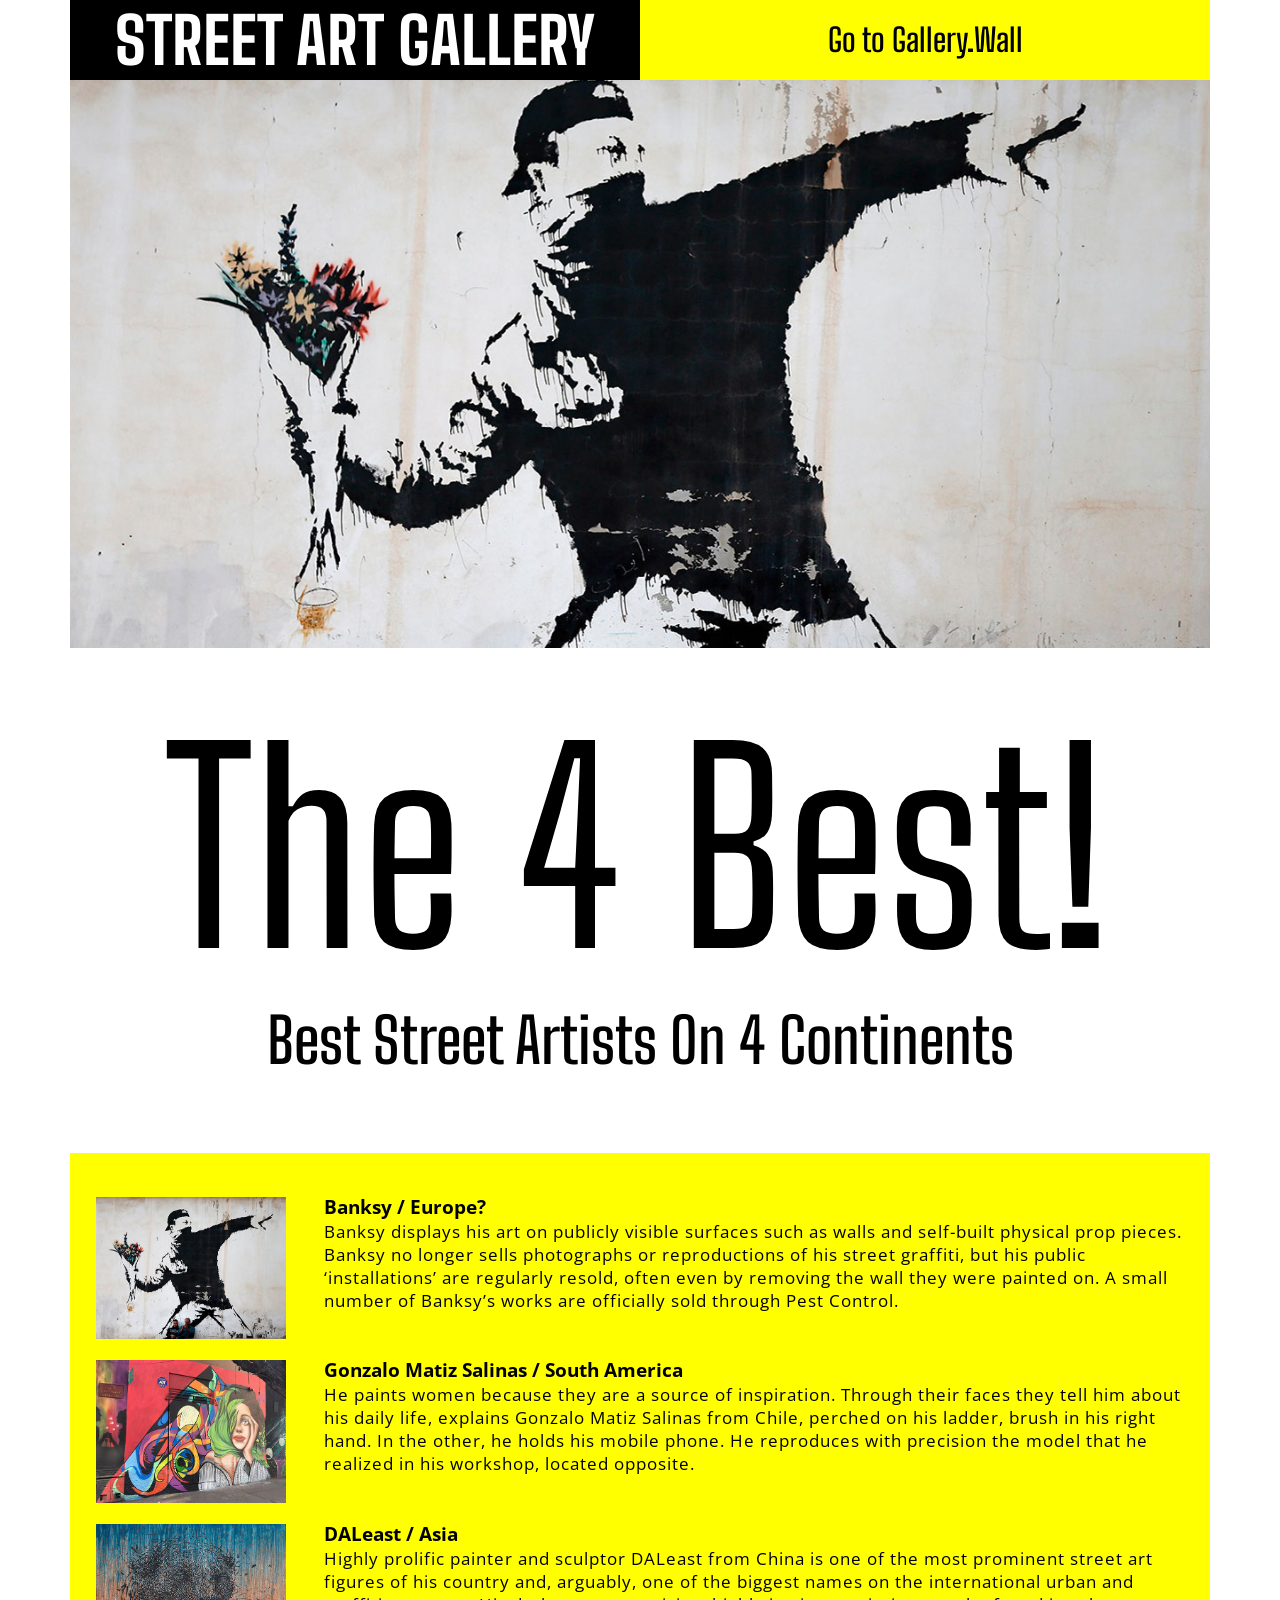
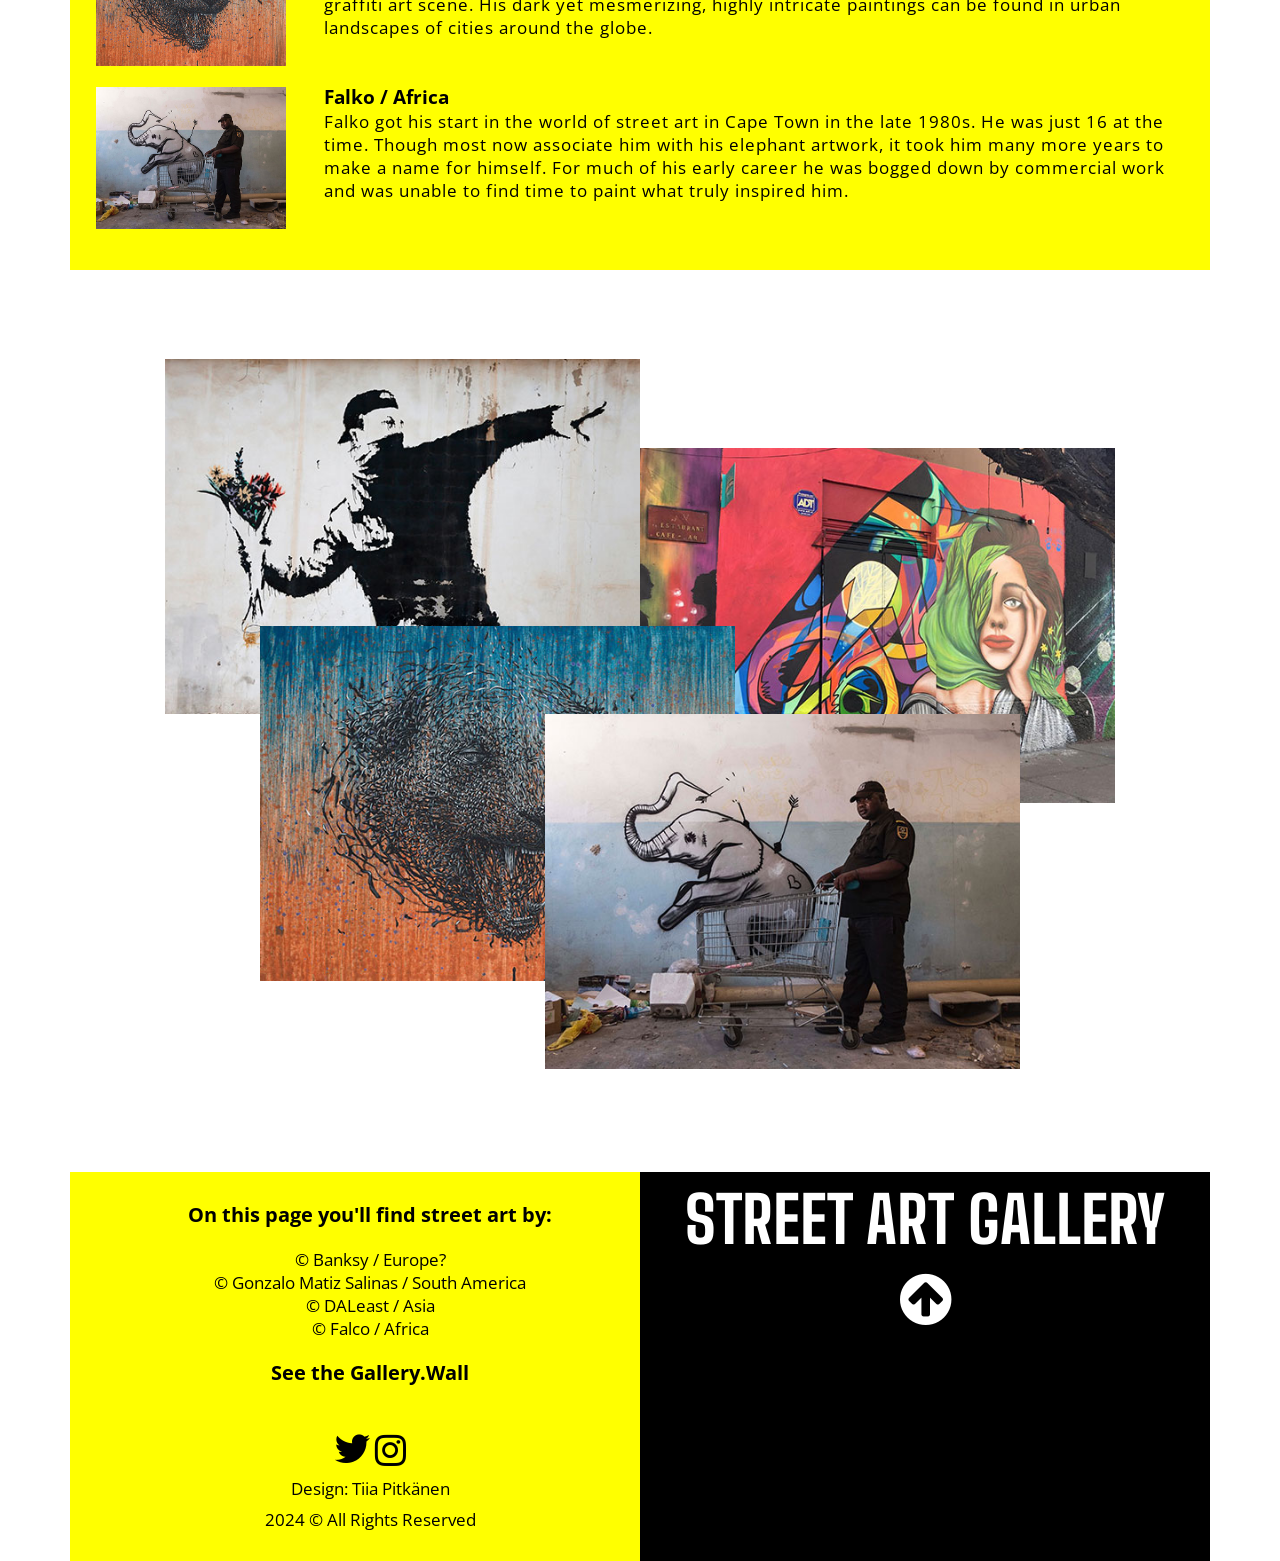
<file: index.html>
<!DOCTYPE html>
<html lang="da">

<head>
	<meta charset="utf-8" />
	<meta name="viewport" content="width=device-width, initial-scale=1.0" />
	<title>Street Art Gallery</title>
	<link rel="stylesheet" href="css/styles.css" />

	<link rel="preconnect" href="https://fonts.googleapis.com" />
	<link rel="preconnect" href="https://fonts.gstatic.com" crossorigin />
	<link
		href="https://fonts.googleapis.com/css2?family=Big+Shoulders+Text:wght@100;200;300;400;500;600;700;800;900&display=swap"
		rel="stylesheet" />
	<link rel="preconnect" href="https://fonts.googleapis.com" />
	<link rel="preconnect" href="https://fonts.gstatic.com" crossorigin />
	<link
		href="https://fonts.googleapis.com/css2?family=Open+Sans:ital,wght@0,300;0,400;0,500;0,600;0,700;0,800;1,300;1,400;1,500;1,600;1,700;1,800&display=swap"
		rel="stylesheet" />
	<link rel="stylesheet" href="https://cdnjs.cloudflare.com/ajax/libs/font-awesome/4.7.0/css/font-awesome.min.css" />
</head>

<body>
	<nav id="container-top">
		<div class="brand">STREET ART GALLERY</div>
		<div class="navigation">
			<a href="gallery-wall.html">Go to Gallery.Wall</a>
		</div>
	</nav>
	<img src="img/cover-banksy-street-art-gallery.jpg" alt="Banksy Street Art" />

	<p class="display">The 4 Best!</p>
	<h1>Best Street Artists On 4 Continents</h1>

	<div class="container-article">
		<div>
			<img class="article-thumb" src="img/site-banksy-street-art-gallery.jpg" />
		</div>
		<div class="article">
			<h2>Banksy / Europe?</h2>
			<p>
				Banksy displays his art on publicly visible surfaces such as walls and
				self-built physical prop pieces. Banksy no longer sells photographs or
				reproductions of his street graffiti, but his public ‘installations’
				are regularly resold, often even by removing the wall they were
				painted on. A small number of Banksy’s works are officially sold
				through Pest Control.
			</p>
		</div>
		<div>
			<img class="article-thumb" src="img//site-gonzalo-street-art-gallery.jpg" />
		</div>
		<div class="article">
			<h2>Gonzalo Matiz Salinas / South America</h2>
			<p>
				He paints women because they are a source of inspiration. Through
				their faces they tell him about his daily life, explains Gonzalo Matiz
				Salinas from Chile, perched on his ladder, brush in his right hand. In
				the other, he holds his mobile phone. He reproduces with precision the
				model that he realized in his workshop, located opposite.
			</p>
		</div>
		<div>
			<img class="article-thumb" src="img/site-daleast-street-art-gallery.jpg" />
		</div>
		<div class="article">
			<h2>DALeast / Asia</h2>
			<p>
				Highly prolific painter and sculptor DALeast from China is one of the
				most prominent street art figures of his country and, arguably, one of
				the biggest names on the international urban and graffiti art scene.
				His dark yet mesmerizing, highly intricate paintings can be found in
				urban landscapes of cities around the globe.
			</p>
		</div>
		<div>
			<img class="article-thumb" src="img/site-falko-street-art-gallery.jpg" />
		</div>
		<div class="article">
			<h2>Falko / Africa</h2>
			<p>
				Falko got his start in the world of street art in Cape Town in the
				late 1980s. He was just 16 at the time. Though most now associate him
				with his elephant artwork, it took him many more years to make a name
				for himself. For much of his early career he was bogged down by
				commercial work and was unable to find time to paint what truly
				inspired him.
			</p>
		</div>
	</div>

	<div class="container-collage">
		<img class="item1" src="img/site-banksy-street-art-gallery.jpg" />
		<img class="item2" src="img/site-gonzalo-street-art-gallery.jpg" />
		<img class="item3" src="img/site-daleast-street-art-gallery.jpg" />
		<img class="item4" src="img/site-falko-street-art-gallery.jpg" />
	</div>

	<footer id="container-footer">
		<div class="colophon">
			<h3>On this page you'll find street art by:</h3>
			© Banksy / Europe?<br />
			© Gonzalo Matiz Salinas / South America<br />
			© DALeast / Asia<br />
			© Falco / Africa<br />

			<h3><a href="gallery-wall.html">See the Gallery.Wall</a></h3>
			<br />

			<div class="social">
				<div> <a href="https://twitter.com" target="_blank"><i class="fa fa-twitter"
							style="font-size: 40px; color: black"></i></a>
					<a href="https://instagram.com" target="_blank"><i class="fa fa-instagram"
							style="font-size: 36px; color: black"></i></a>
				</div>


				<div>Design: Tiia Pitkänen </div>

				<div>2024 © All Rights Reserved</div>
			</div>
		</div>

		<div class="to-top">
			STREET ART GALLERY<br />
			<a href="#top"><i class="fa fa-arrow-circle-up" style="font-size: 60px; color: white"></i></a>
		</div>
	</footer>
</body>

</html>
</file>
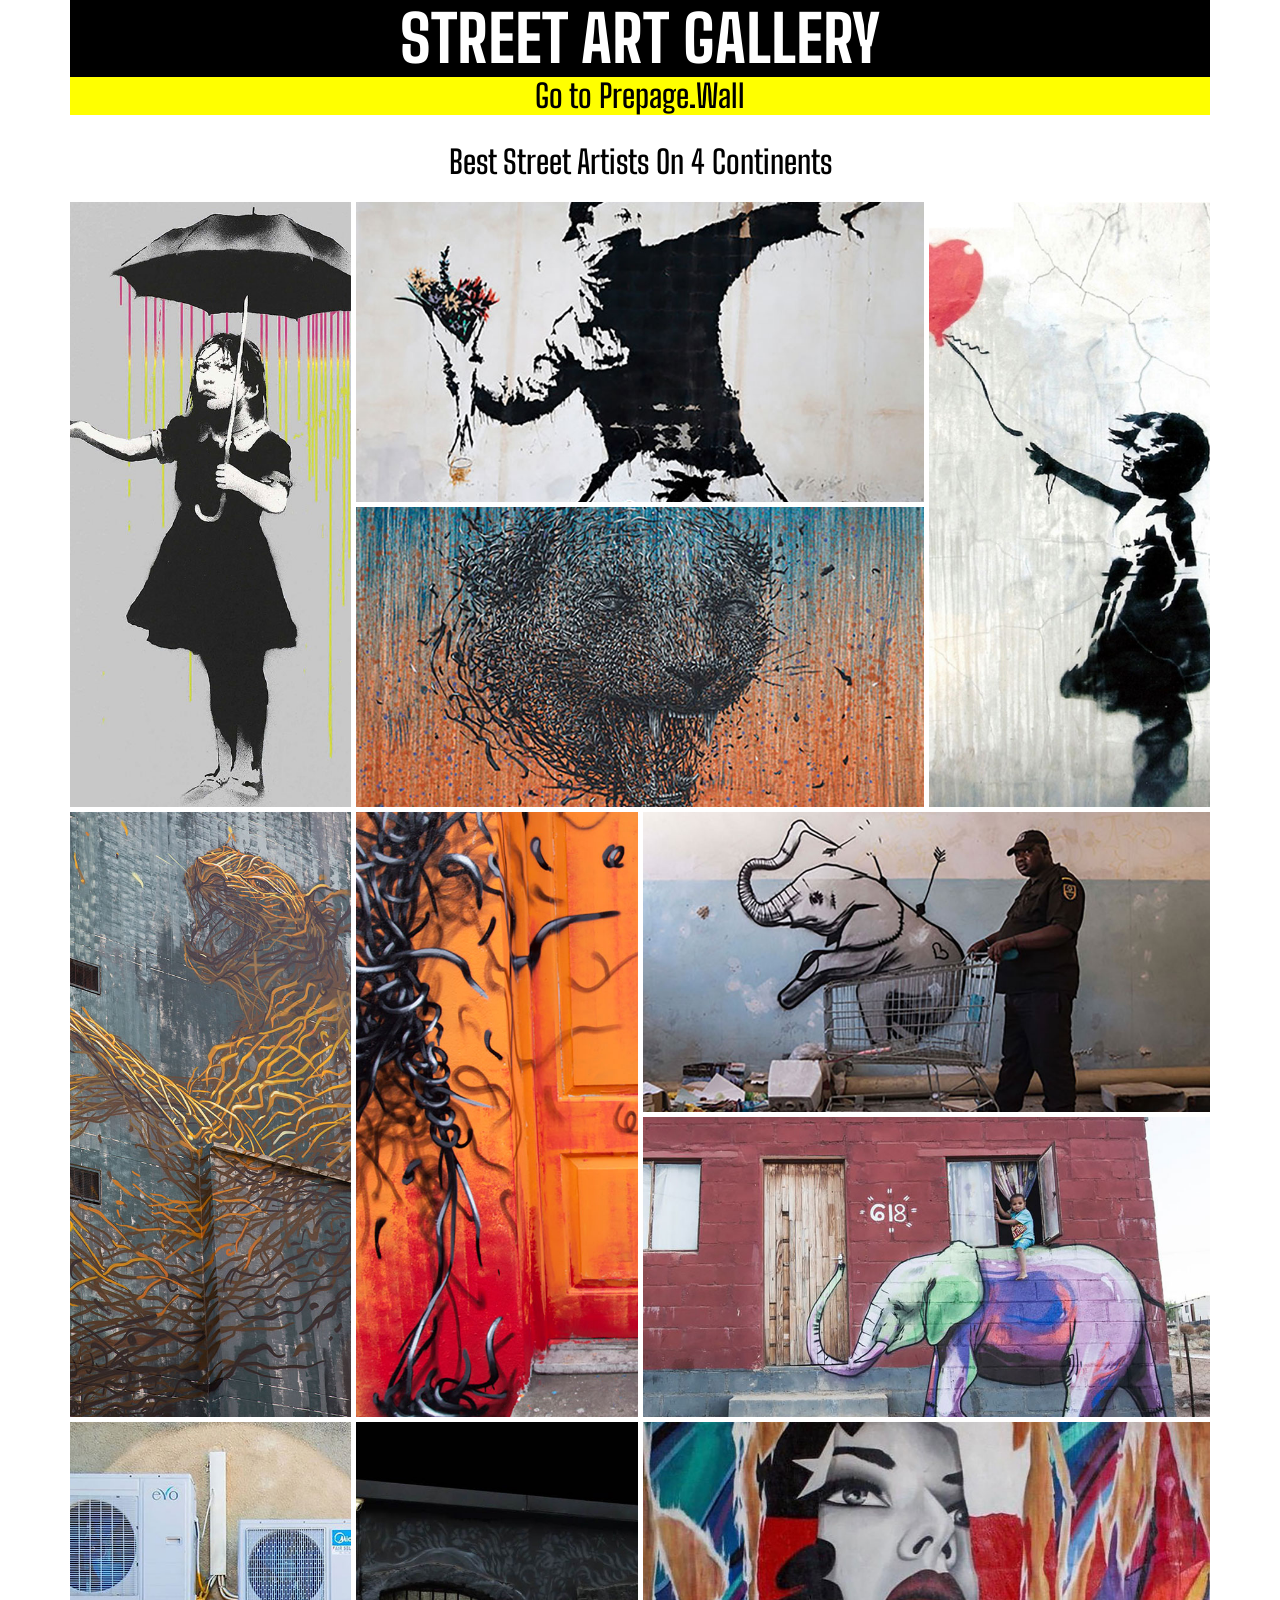
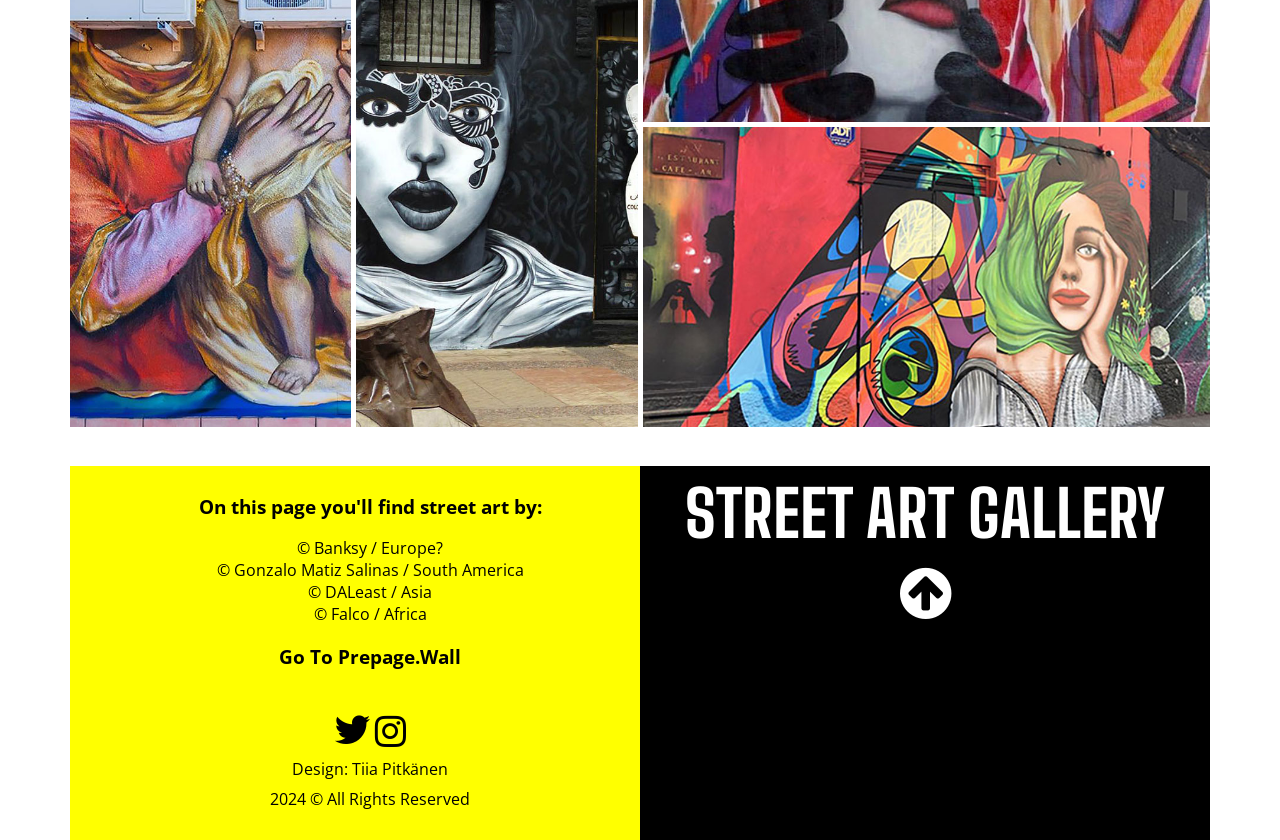
<file: gallery-wall.html>
<!DOCTYPE html>
<html lang="en">

<head>
	<meta charset="UTF-8" />
	<meta http-equiv="X-UA-Compatible" content="IE=edge" />
	<meta name="viewport" content="width=device-width, initial-scale=1.0" />
	<link rel="stylesheet" href="css/gallery-wall.css" />
	<link rel="preconnect" href="https://fonts.googleapis.com" />
	<link rel="preconnect" href="https://fonts.gstatic.com" crossorigin />
	<link
		href="https://fonts.googleapis.com/css2?family=Big+Shoulders+Text:wght@100;200;300;400;500;600;700;800;900&display=swap"
		rel="stylesheet" />
	<link rel="preconnect" href="https://fonts.googleapis.com" />
	<link rel="preconnect" href="https://fonts.gstatic.com" crossorigin />
	<link
		href="https://fonts.googleapis.com/css2?family=Open+Sans:ital,wght@0,300;0,400;0,500;0,600;0,700;0,800;1,300;1,400;1,500;1,600;1,700;1,800&display=swap"
		rel="stylesheet" />
	<link rel="stylesheet" href="https://cdnjs.cloudflare.com/ajax/libs/font-awesome/4.7.0/css/font-awesome.min.css" />
	<title>Street Art Gallery - Gallery.Wall</title>
</head>

<body>
	<nav id="container-top">
		<div class="brand">STREET ART GALLERY</div>
		<div class="navigation">
			<a href="index.html">Go to Prepage.Wall</a>
		</div>
	</nav>

	<h1>Best Street Artists On 4 Continents</h1>

	<div class="gallery-container">
		<div class="vertical"><img src="img/gallery-banksy-vert1.jpg" /></div>
		<div class="horizontal"><img src="img/gallery-banksy-hori.jpg" /></div>
		<div class="vertical"><img src="img/gallery-banksy-vert2.jpg" /></div>

		<div class="horizontal">
			<img src="img/gallery-daleast-hori.jpg" />
		</div>
		<div class="vertical"><img src="img/gallery-daleast-vert1.jpg" /></div>
		<div class="vertical"><img src="img/gallery-daleast-vert2.jpg" /></div>

		<div class="horizontal"><img src="img/gallery-falko-hori1.jpg" /></div>
		<div class="horizontal"><img src="img/gallery-falko-hori2.jpg" /></div>
		<div class="vertical"><img src="img/gallery-falko-vert.jpg" /></div>

		<div class="vertical"><img src="img/gallery-gonzalo-vert.jpg" /></div>
		<div class="horizontal">
			<img src="img/gallery-gonzalo-hori2.jpg" />
		</div>
		<div class="horizontal">
			<img src="img/gallery-gonzalo-hori1.jpg" />
		</div>
	</div>

	<footer id="container-footer">
		<div class="colophon">
			<h3>On this page you'll find street art by:</h3>
			© Banksy / Europe?<br />
			© Gonzalo Matiz Salinas / South America<br />
			© DALeast / Asia<br />
			© Falco / Africa<br />

			<h3><a href="index.html">Go To Prepage.Wall</a></h3>
			<br />

			<div class="social">
				<div> 
					<a href="https://twitter.com" target="_blank"><i class="fa fa-twitter"
					style="font-size: 40px; color: black"></i></a>
					<a href="https://instagram.com" target="_blank"><i class="fa fa-instagram"
					style="font-size: 36px; color: black"></i></a>
				</div>


				<div>Design: Tiia Pitkänen </div>

				<div>2024 © All Rights Reserved</div>
			</div>
		</div>

		<div class="to-top">
			STREET ART GALLERY<br />
			<a href="#top"><i class="fa fa-arrow-circle-up" style="font-size: 60px; color: white"></i></a>
		</div>
	</footer>
</body>

</html>
</file>
<file: css/styles.css>
* {
	box-sizing: border-box;
}

body {
	max-width: 1140px;
	margin: 0 auto;
	font-family: 'Open Sans';
	font-size: 17px;
}

img {
	max-width: 100%;
	height: auto;
}

.display {
	margin-top: 3vw;
	font-family: 'Big Shoulders Text';
	font-size: 2vw;
	text-align: center;
}

h1 {
	margin-top: 0;
	font-family: 'Big Shoulders Text';
	font-size: 4.8vw;
	font-weight: 600;
	text-align: center;
}

h2 {
	margin: 0;
	font-size: 1.2rem;
}

p {
	margin: 0;
	letter-spacing: 1px;
}

a {
	color: black;
	text-decoration: none;
}

#container-top {
	display: grid;
	grid-template-columns: 50% 50%;
}

.brand {
	background-color: black;
	display: flex;
	justify-content: center;
	align-items: center;
	font-family: 'Big Shoulders Text';
	font-size: 5.8vw;
	color: white;
	font-weight: 800;
}

.navigation {
	background-color: #ff0;
	display: flex;
	justify-content: center;
	align-items: center;
	font-family: 'Big Shoulders Text';
	font-size: 2.8vw;
	font-weight: 600;
}

.container-article {
	margin-top: 6vw;
	display: grid;
	grid-template-columns: 2fr 10fr;
	background-color: #ff0;
	padding-top: 28px;
	padding-bottom: 36px;
}

.article-thumb {
	margin-top: 16px;
	margin-left: 2vw;
}

.article {
	margin-top: 12px;
	margin-left: 5vw;
	margin-right: 1vw;
}

.container-collage {
	margin-top: 7vw;
	display: grid;
	grid-template-columns: repeat(12, 1fr);
	grid-template-rows: repeat(8, 1fr);
}

.item1 {
	grid-area: 1 / 2 / 5 / 7;
}
.item2 {
	grid-area: 2 / 7 / 6 / 12;
}
.item3 {
	grid-area: 4 / 3 / 8 / 8;
}
.item4 {
	grid-area: 5 / 6 / 9 / 11;
}

#container-footer {
	margin-top: 8vw;
	display: grid;
	grid-template-columns: 50% 50%;
}

.colophon {
	background-color: #ff0;
	color: black;
	padding-left: 30px;
	padding-bottom: 30px;
	text-align: center;
	padding-top: 1vh;
}

.social{
	display: flex;
	flex-direction: column;
	justify-content: center;
	align-items: center;
	gap: 0.5rem;
}

.to-top {
	background-color: black;
	font-family: 'Big Shoulders Text';
	font-size: 5vw;
	color: white;
	font-weight: 800;
	text-align: center;
	padding-top: 1vh;
}

/**************************** RESPONSIVE MOBILE ***********************/

@media only screen and (max-width: 767px) {
	h2 {
		font-size: 1rem;
	}

	.display{
		font-size: 2rem;
	}

	#container-top {
		grid-template-columns: 100%;
	}

	.brand {
		font-size: 9vw;
		height: 10vw;
	}

	.navigation {
		font-size: 5.6vw;
		height: 10vw;
	}

	.container-article {
		grid-template-columns: 3fr 9fr;
		font-size: 0.9rem;
		row-gap: 1.5rem;
	}

	.container-collage {
		margin-top: 10vw;
		grid-template-columns: 50% 50%;
		grid-template-rows: 1fr 1fr;
		grid-template-areas:
			'a b'
			'c d';
	}

	.colophon{
		padding-left: 0px;
	}

	.item1 {
		grid-area: a;
	}
	.item2 {
		grid-area: b;
	}
	.item3 {
		grid-area: c;
	}
	.item4 {
		grid-area: d;
	}

	#container-footer {
		margin-top: 10vw;
		grid-template-columns: 100%;
	}

	.to-top {
		font-size: 5vw;
	}
}

@media only screen and (min-width: 1141px) {
	#container-top {
		height: 80px;
	}

	.brand {
		font-size: 64px;
	}

	.navigation {
		font-size: 32px;
	}

	.display {
		font-size: 260px;
	}

	h1 {
		font-size: 62px;
	}

	.to-top {
		font-size: 64px;
	}
}
</file>
<file: css/gallery-wall.css>
* {
	box-sizing: border-box;
}

body {
	max-width: 1140px;
	margin: 0 auto;
	font-family: 'Open Sans';
	font-size: 16px;
}

h1 {
	margin-top: 7vh;
	font-family: 'Big Shoulders Text';
	font-size: 2.5vw;
	font-weight: 600;
	text-align: center;
}

a {
	color: black;
	text-decoration: none;
}

.brand {
	background-color: black;
	display: flex;
	justify-content: center;
	align-items: center;
	font-family: 'Big Shoulders Text';
	font-size: 5.8vw;
	color: white;
	font-weight: 800;
}

.navigation {
	background-color: #ff0;
	display: flex;
	justify-content: center;
	align-items: center;
	font-family: 'Big Shoulders Text';
	font-size: 2.8vw;
	font-weight: 600;
}

/*************************GALLERY*****************/

.gallery-container > div {
	display: flex;
	justify-content: center;
	align-items: center;
	font-size: 2em;
}

.gallery-container > div > img {
	width: 100%;
	height: 100%;
	object-fit: cover;
}

.gallery-container {
	display: grid;
	grid-gap: 5px;
	grid-template-columns: repeat(auto-fit, minmax(250px, 1fr));
	grid-auto-rows: 300px;
	grid-auto-flow: dense;
}

.horizontal {
	grid-column: span 2;
}

.vertical {
	grid-row: span 2;
}

.social{
	display: flex;
	flex-direction: column;
	justify-content: center;
	align-items: center;
	gap: 0.5rem;
}




/********************** FOOTER *******************/

#container-footer {
	margin-top: 3vw;
	display: grid;
	grid-template-columns: 50% 50%;
}

.colophon {
	background-color: #ff0;
	color: black;
	padding-left: 30px;
	padding-bottom: 30px;
	text-align: center;
	padding-top: 1vh;
}

.to-top {
	background-color: black;
	font-family: 'Big Shoulders Text';
	font-size: 5vw;
	color: white;
	font-weight: 800;
	text-align: center;
	padding-top: 1vh;
}

/************************************ RESPONSIVE **************************/

@media only screen and (max-width: 767px) {
	h1 {
		font-size: 3rem;
	}

	.gallery-container {
		margin-left: 2vw;
		margin-right: 2vw;
		display: grid;
		grid-gap: 5px;
		grid-template-columns: repeat(auto-fit, minmax(150px, 1fr));
		grid-auto-rows: 200px;
		grid-auto-flow: dense;
	}

	.horizontal {
		grid-column: span 2;
	}

	.vertical {
		grid-row: span 2;
	}
	#container-top {
		grid-template-columns: 100%;
	}

	.brand {
		font-size: 9vw;
		height: 10vw;
	}

	.navigation {
		font-size: 5.6vw;
		height: 10vw;
	}

	#container-footer {
		margin-top: 10vw;
		grid-template-columns: 100%;
	}

	.to-top {
		font-size: 5vw;
	}

	.colophon{
		padding-left: 0px;
	}
}

@media only screen and (min-width: 1141px) {
	#container-top {
		height: 80px;
	}

	.brand {
		font-size: 64px;
	}

	.navigation {
		font-size: 32px;
	}

	.to-top {
		font-size: 64px;
	}
}
</file>
